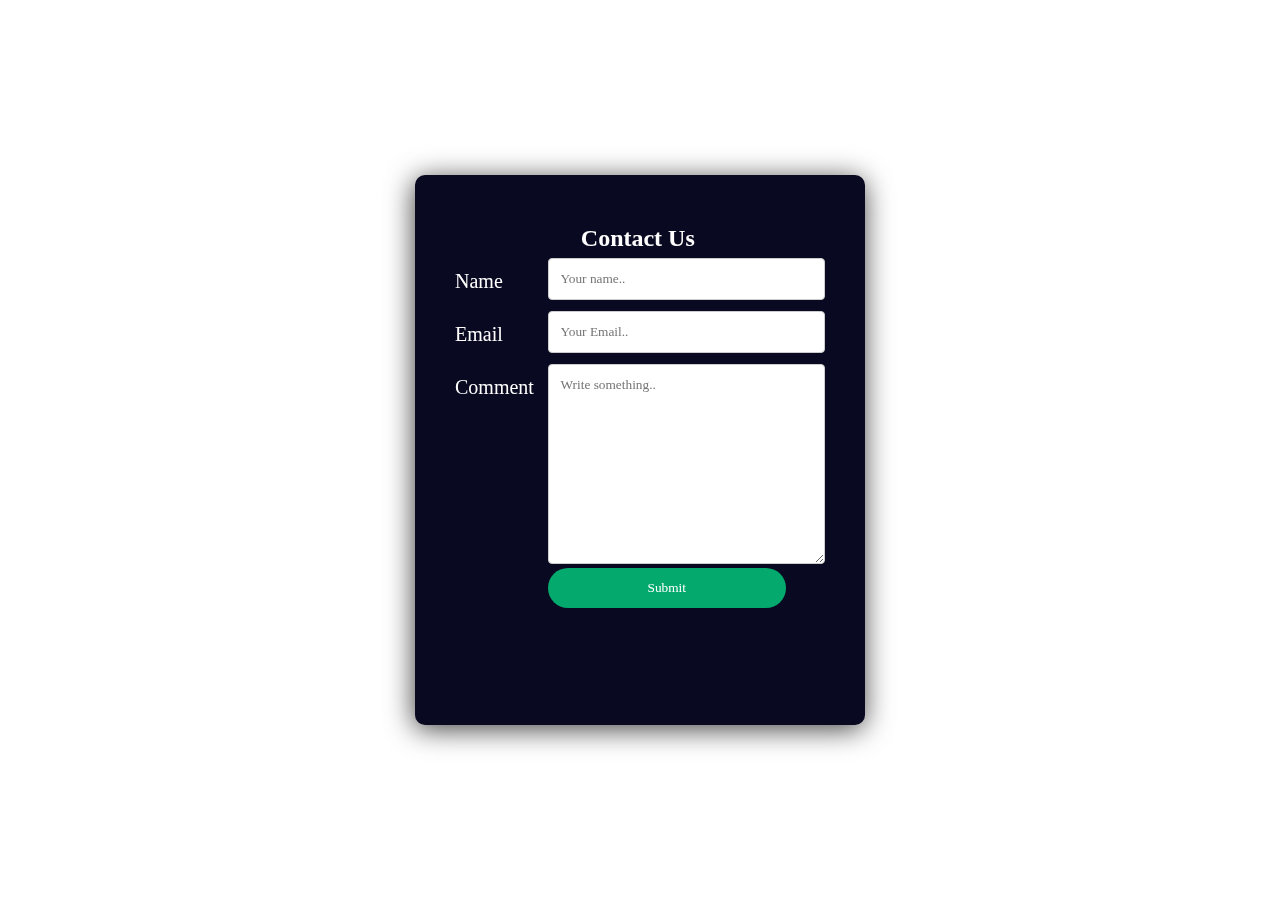
<file: contact.html>
<!DOCTYPE html>
<html lang="en">
<head>
    <meta charset="UTF-8">
    <meta name="viewport" content="width=device-width, initial-scale=1.0">
    <link rel="stylesheet" href="style.css">
    <title>Document</title>
</head>
<body>
    


<div class="container">
    <h2>Contact Us</h2>
    <form action="">
      <div class="row">
        <div class="col-25">
          <label for="fname">Name</label>
        </div>
        <div class="col-75">
          <input type="text" id="fname" name="firstname" placeholder="Your name..">
        </div>
      </div>
      <div class="row">
        <div class="col-25">
          <label for="email">Email</label>
        </div>
        <div class="col-75">
          <input type="email" id="email" name="email" placeholder="Your Email..">
        </div>
      </div>
      <div class="row">
        <div class="col-25">
          <label for="subject">Comment</label>
        </div>
        <div class="col-75">
          <textarea id="subject" name="subject" placeholder="Write something.." style="height:200px"></textarea>
        </div>
      </div>
      <div class="row">
        <input type="submit" value="Submit">
        
      </div>
    </form>
  </div>

</body>
</html>
</file>
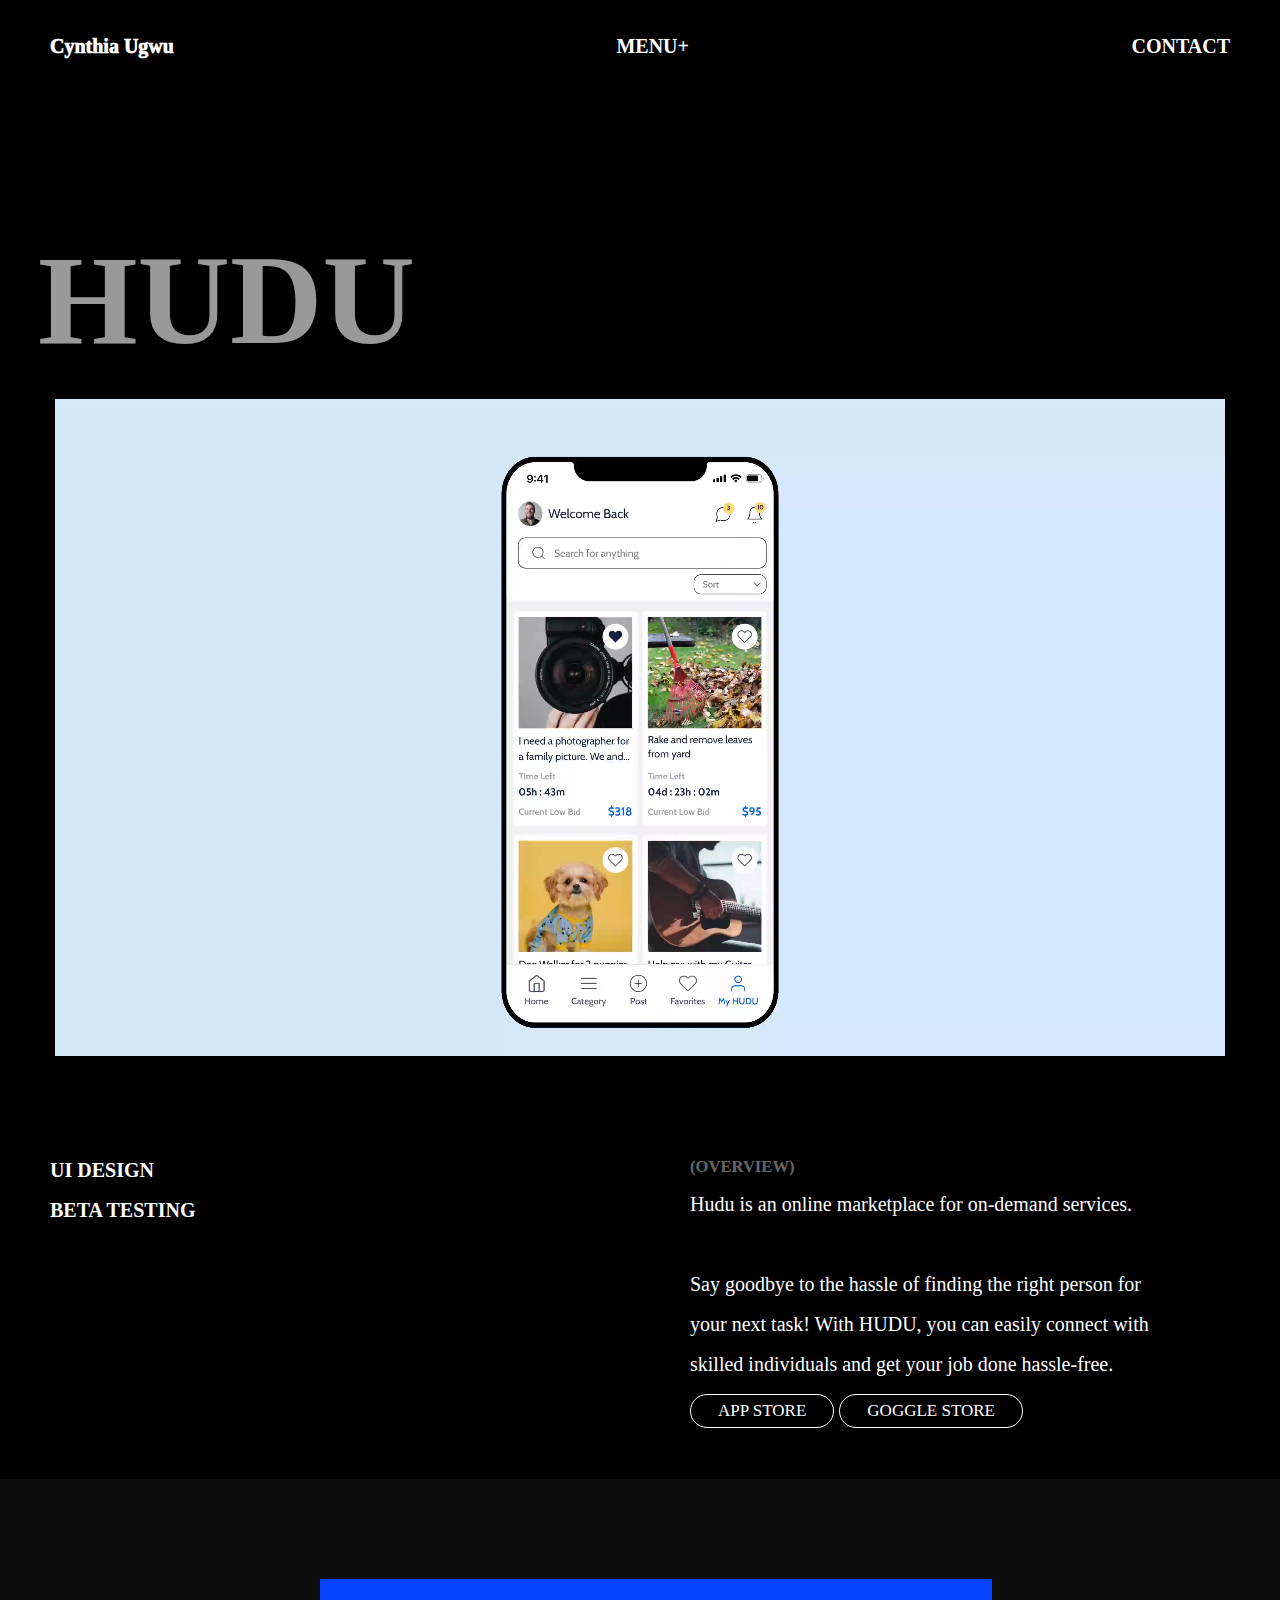
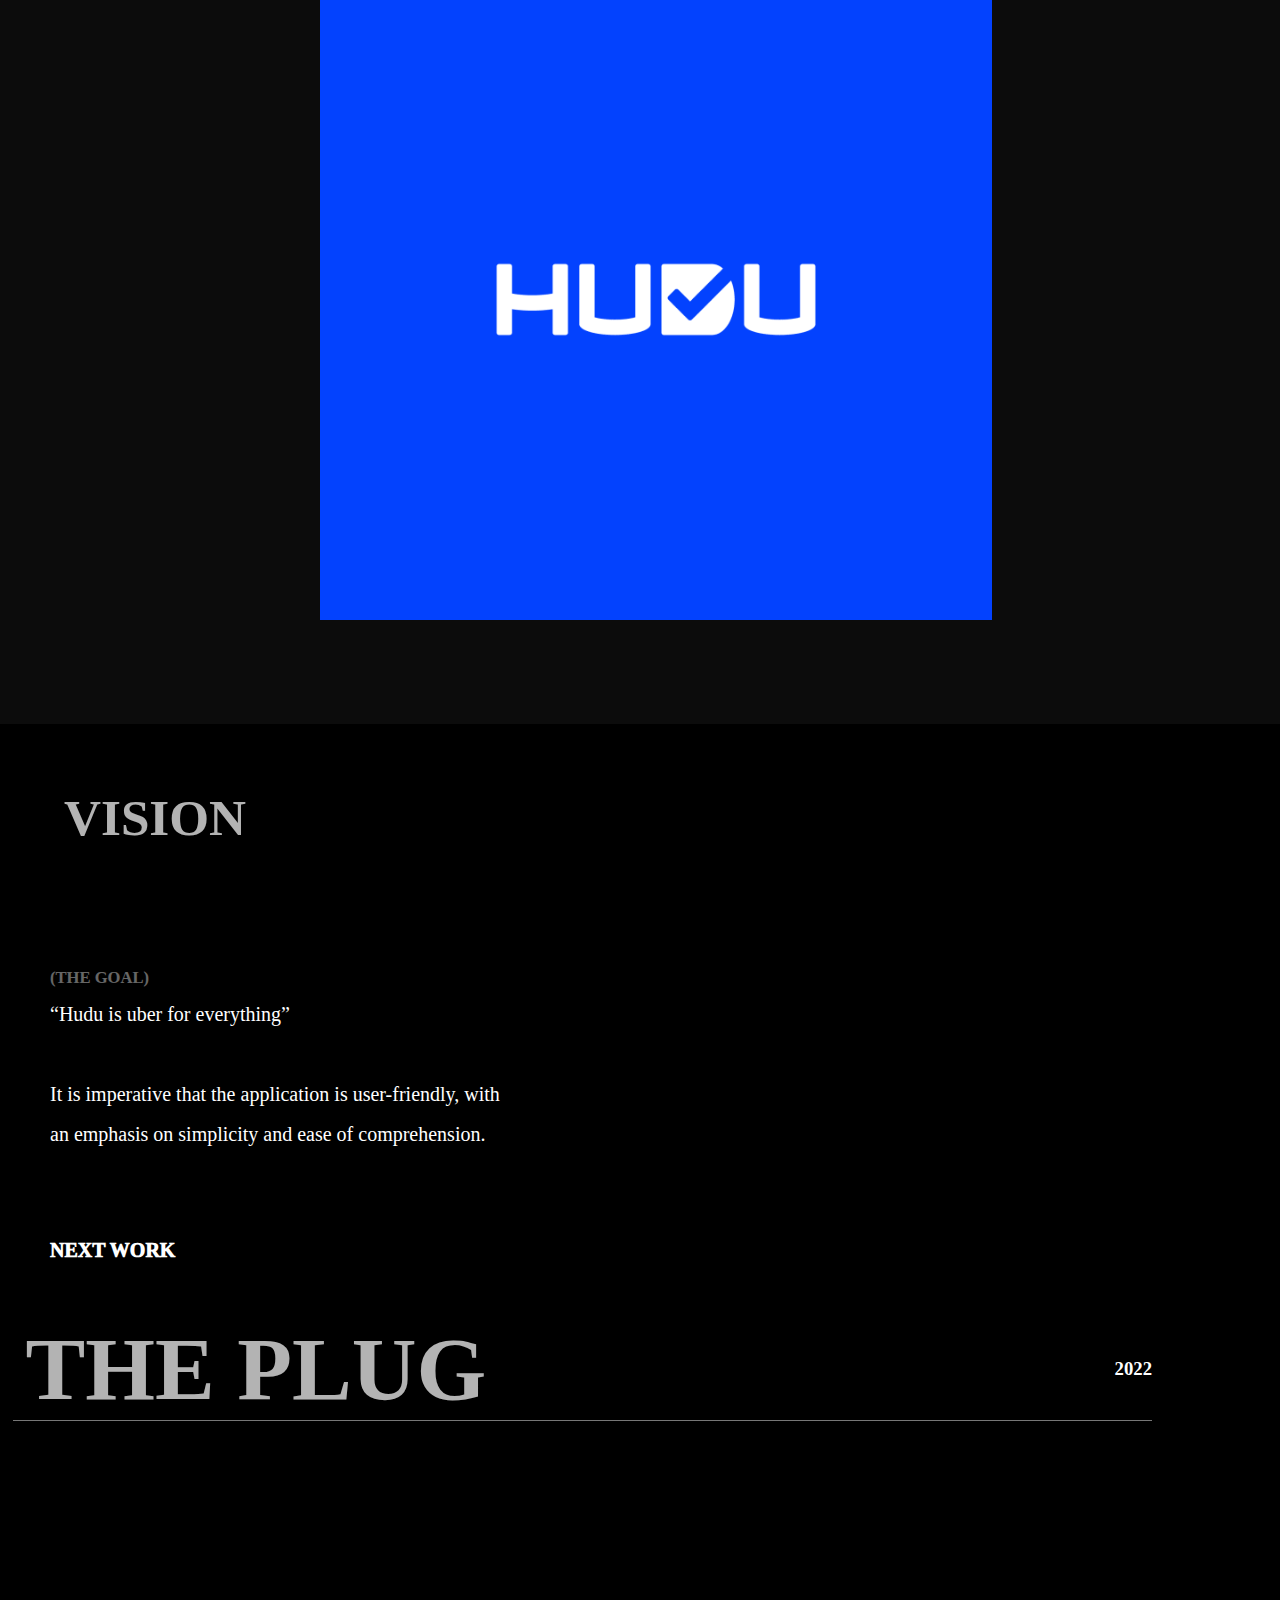
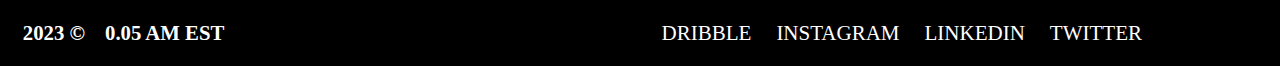
<file: Hudu.html>
<!DOCTYPE html>
<html lang="en">

<head>
    <meta charset="UTF-8">
    <meta name="viewport" content="width=device-width, initial-scale=1.0">
    <title>IXPERIENCE</title>
    <link rel="stylesheet" href="style.css">
</head>

<body>
    <div id="nav">
        <a href="#">Cynthia Ugwu</a>
        <h4>menu+</h4>
        <a href="contact.html"><h4>CONTACT</h4></a>
    </div>

    <div id="heading_plug">
        <h1>HUDU</h1>

        <video class="video1" autoplay loop>
            <source src="hudu-main.mp4" type="video/mp4">

            Your browser does not support the video tag.
        </video>

    </div>


    <div class="paragraph">
        <div class="part1">
            <div class="width40">
                <h4>UI DESIGN <br>
                    BETA TESTING
                </h4>
            </div>
        </div>
        <div class="part2">
            <div class="width40">
                <h5>(OVERVIEW)</h5>
                <p>
                    Hudu is an online marketplace for on-demand services.</p><br>
                    <p>Say goodbye to the hassle of finding the right person for your next task! With HUDU, you can easily connect with skilled individuals and get your job done hassle-free.</p>
                    <button class="live">APP STORE</button>
                    <button class="live">GOGGLE STORE</button>
            </div>
        </div>
    </div>

    <div class="full">
        <div class="vid12">
          <img src="hudu-logo.webp" alt="">
        </div>
    </div>

    <div class="challenge">
        <h1>VISION</h1>
    </div>

    <div class="paragraph">
        <div class="part1">
            <div class="width40">
                <h5>(THE GOAL)</h5>
                <p>“Hudu is uber for everything”</p><br>
                <p>It is imperative that the application is user-friendly, with an emphasis on simplicity and ease of comprehension.</p>
            </div>
        </div>
    </div>
    <div id="nav">
        <a href="#">NEXT WORK</a>
    </div>

    <div id="second_plug">
        <div class="element">
            <a href="plug.html">THE PLUG</a>
            <h3>2022</h3>
        </div>

        <div id="foot_plug">
            <div id="left-footer_p">
                <h5>2023 &copy;</h5>
                <h5>0.05 AM EST</h5>
            </div>
            <div id="right-footer_p">
                <a href="#">DRIBBLE</a>
                <a href="#">INSTAGRAM</a>
                <a href="#">LINKEDIN</a>
                <a href="#">TWITTER</a>
            </div>
        </div>


</body>

</html>
</file>
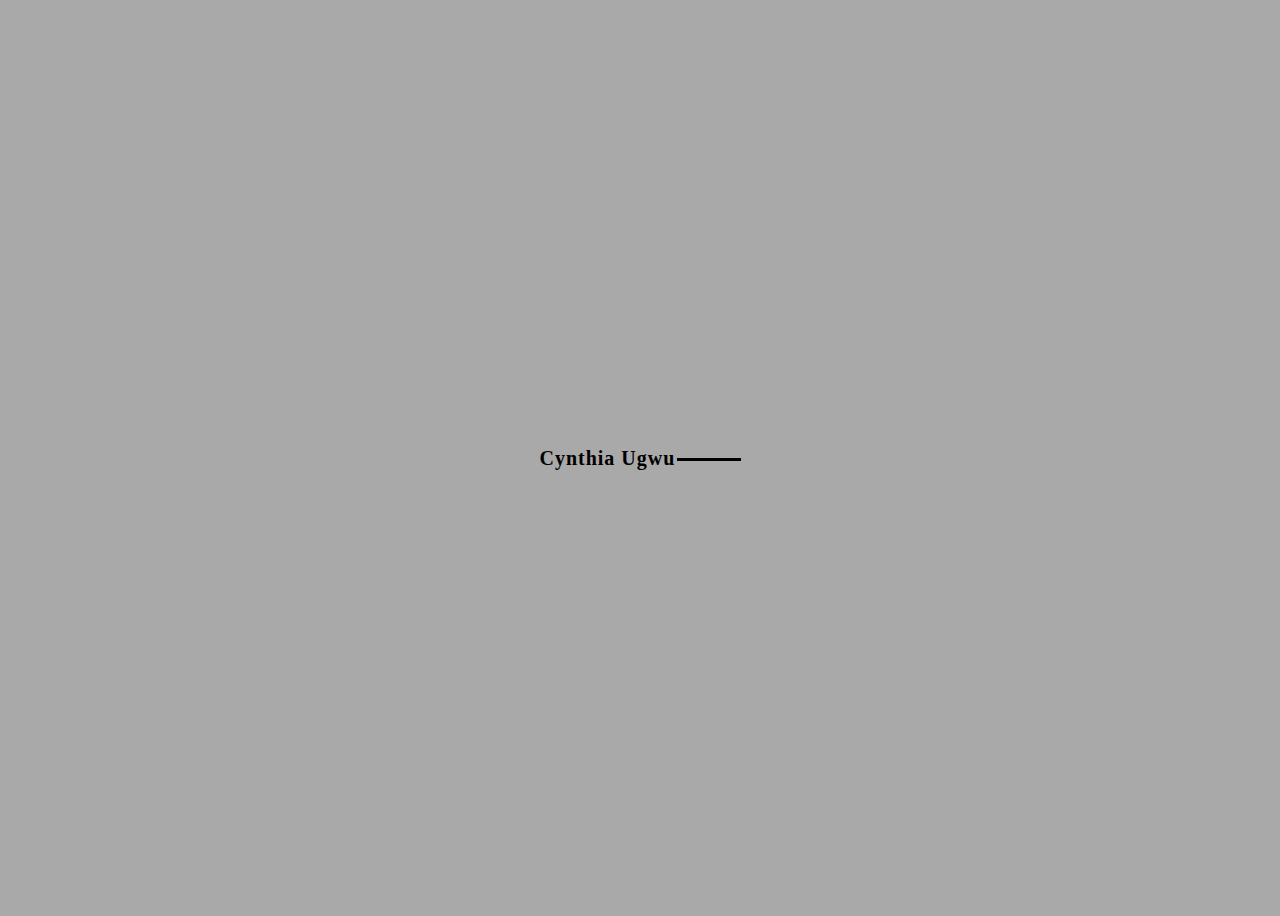
<file: preloder.html>
<!DOCTYPE html>
<html lang="en">
<head>
    <meta charset="UTF-8">
    <meta name="viewport" content="width=device-width, initial-scale=1.0">
    <link rel="stylesheet" href="pre.css">
    <title>Document</title>
</head>
<body>
    <div id="container">
        <div class="text">
            <h4>Cynthia Ugwu</h4>
        </div>
        <div class="loading">
            <div class="line-box">
                <div class="line"></div>
            </div>
        </div>
    </div>
</body>
</html>
</file>
<file: style.css>
* {
    margin: 0;
    padding: 0;
    box-sizing: border-box;
    font-family: "General Sans";
}

html,
body {
    width: 100%;
    height: 100%;
}

#minicircle {
    transition: all cubic-bezier(0.19, 1, 0.22, 1);
    width: 10px;
    height: 10px;
    position: absolute;
    z-index: 99999;
    border-radius: 50%;
    background-color: #fff;
}

#main {
    width: 100%;
    background-color: black;
}

#hero {
    color: #fff;
    width: 100%;
    height: 100vh;
    background-color: black;
    position: relative;

}

#nav {
    display: flex;
    align-items: center;
    justify-content: space-between;
    color: #fff;
    width: 100%;
    padding: 35px 50px;
    font-weight: 1000;
    background-color: black;



}

#nav a {
    color: #fff;
    text-decoration: none;
    font-size: 20px;
}

#nav h4 {
    color: #fff;
    text-transform: uppercase;
    font-size: 20px;
}

#heading {
    margin-top: 90px;
}


#heading h1 {
    font-size: 10vw;
    font-weight: 900;
    line-height: .9;
    opacity: .6;
    margin-left: 30px;
    text-transform: uppercase;
}

#heading #secondh1 {
    margin-left: 240px;

}

.blocktext {
    width: fit-content;
    flex-direction: column;
    align-items: end;
    display: flex;

}

.blocktext h5 {
    line-height: 3.8;
    text-align: right !important;
    text-transform: uppercase;
    font-size: 17px;
}

#headings {
    display: flex;
    flex-direction: column;
    align-items: end;
    margin-top: 100px;
    padding-right: 50px;
}

#headings h5 {
    text-transform: uppercase;
    margin-top: .5vw;
    font-size: 1vw;
    text-align: right;
}

#footer {
    padding: 0 2vw;
    width: 100%;
    margin-top: 300px;
    display: flex;
    align-items: center;
    justify-content: space-between;

}

#footer a {
    text-decoration: none;
    color: #fff;
    text-transform: uppercase;
}

#footer #iconset {
    display: flex;
    gap: 5px;
    font-size: 20px;
    opacity: .9;

}

#footer .circle {
    display: flex;
    color: black;
    align-items: center;
    justify-content: center;
    width: 25px;
    height: 25px;
    border-radius: 50%;
    background-color: #c6c4c4;
}



#second {
    padding-right: 10vw;
    padding-top: 200px;
    background-color: black;
    width: 100%;
    padding-left: 3vw;

}

.elem {
    position: relative;
    display: flex;
    align-items: center;
    justify-content: space-between;
    width: 100%;
    border-top: 1px solid #777;
    padding: 3.5vw 3vw;
    padding-right: 0;
    color: #fff;


}

.elem a {
    font-size: 7.6vw;
    opacity: .7;
    text-transform: uppercase;
    font-weight: 900;
    text-decoration: none;
    color: #fff;
}

.elemlast {
    border-bottom-color: #777;
}

.elem img {
    height: 150%;
    display: block;
    z-index: 999;
    position: absolute;
}

#third {
    padding: 10vw 5vw;
    display: flex;
    align-items: center;

    width: 100%;
    background-color: black;
    padding-left: 40vw;
    gap: 50px;


}

#third img {
    width: 300px;
}

#about h5 {
    text-transform: uppercase;
    opacity: .7;
    margin-bottom: 2px;
}

#about a {
    padding: 6px 17px;
    text-decoration: none;
    color: #fff;
    border: 1px solid white;
    border-radius: 100px;
    font-size: 17px;

}

#about p {
    line-height: 1.5;
    margin-bottom: 30px;
}


#about {

    color: #fff;
    font-size: 20px;
    width: 30rem;
}

#subscribe {
    width: 100%;
    color: #fff;
    padding: 20px 30px;
    padding-bottom: 7vw;
    text-transform: uppercase;
}

#subscribe h5 {
    opacity: .6
}

#subscribe h3 {
    font-family: 14px;
    margin-top: 10px;
}
#subscribe input{
    width: 20%;
    display: block;
    margin-top: 5px;
}
#subscribe button{
    padding: 3px 8px;
    margin-top: 5px;
}

#foot {
    background-color: black;
    color: #fff;
    display: flex;
    align-items: center;
    justify-content: space-between;
    padding: 40px 30px;
    font-size: 20px;
}

#left-footer {
    display: flex;
    gap: 20px;
}

#foot a {
    color: #fff;
    text-decoration: none;
    font-weight: 500;
    font-size: 18px;
}

#right-footer {
    display: flex;
    gap: 25px;
}

/* plug page paragraph */
#heading_plug h1 {
    font-size: 10vw;
    font-weight: 900;
    line-height: .9;
    opacity: .6;
    margin-left: 38px;
    text-transform: uppercase;
}

#heading_plug {
    padding-top: 150px;
    height: auto;
    background-color: black;
    color: #fff;
}

#heading_plug img,video{
    padding: 40px 55px;
    width: 100%;
}

.paragraph {

    color: #fff;
    background-color: #000;
    display: flex;
    padding-top: 50px;
    padding-bottom: 50px;
    justify-content: space-between;
}

.part1,
.part2 {
    padding-left: 50px;
    width: 50%;
    font-size: 20px;
    line-height: 2;
    font-weight: 100;
}

.width40 {
    width: 80%;
}

.width40 h5 {
    opacity: .4;
}

.live {
    margin-top: 10px;
    background-color: #000;
    color: #fff;
    padding: 6px 27px;
    border: 1px solid white;
    border-radius: 100px;
    font-size: 17px;
}

.live:hover {
    background-color: #fff;
    color: #000;
}

@media (max-width:925px) {
    .paragraph {
        flex-direction: column;
        height: auto;
    }

    .part1 {
        width: 100%;
        margin-bottom: 10px;
        padding-bottom: -10px;

    }

    .part2 {
        width: 100%;
        height: auto;
    }

}

.full {
    background-color:#000000f3;
    width: 100%;
    padding: 100px 0px;
}

.vid {
    background-color:#000000f3;
    margin: auto;
    width: 90%;
}
.vid12{
    margin-left: 25%;
}
.vid12 img{
   
    width: 70%;
}

.video1 {
    width: 100%;
}


.challenge {
    background-color: black;
    color: #fff;
    font-size: 2vw;
    font-weight: 700;
    padding: 5%;
}

.challenge h1 {
    opacity: .7;
}

#second_plug {
    padding-right: 10vw;
    padding-top: 20px;
    background-color: black;
    width: 100%;
    padding-left: 1vw;

}

.element {
    position: relative;
    display: flex;
    align-items: center;
    justify-content: space-between;
    width: 100%;
    border-bottom: 1px solid #777;
    padding: 0vw 1vw;
    padding-right: 0;
    color: #fff;
}

.element a {
    font-size: 7vw;
    opacity: .7;
    text-transform: uppercase;
    font-weight: 900;
    text-decoration: none;
    color: #fff;
}

#foot_plug {
    background-color: black;
    color: #fff;
    display: flex;
    align-items: center;
    justify-content: space-between;
    padding-top: 200px;
    padding-left: 10px;
    padding-right: 10px;
    padding-bottom: 20px;
    font-size: 25px;
}

#left-footer_p {
    display: flex;
    gap: 20px;
}

#foot_plug a {
    color: #fff;
    text-decoration: none;
    font-weight: 500;
    font-size: 21px;
}

#right-footer_p {
    display: flex;
    gap: 25px;
}

#container{
    width: 100%;
    min-height: 100vh;
    background-color: #777;
    display: flex;
    justify-content: center;
    align-items: center;
    z-index: 100;
    position: fixed;
    
}

.text{
    color: black;
    font-size: 20px;
    letter-spacing: 1px;
    /* background-color: brown; */
}

.loading{
    margin-top: 3px;
    margin-left: 2px;
    width: 5%;
    height: auto;
    display: flex;
    justify-content: center;
    align-items: center;
    background-color: white;
    /* background-color: blueviolet; */
}

.loading .line-box{
   
    width: 100%;
    height: 3px;
    /* border:  2px solid black;  */
    border-radius: 4px; 
}

.loading .line-box .line{
    height: 3px;
    background-color: black;
    animation: loading 0.5s forwards cubic-bezier(0,0,0,0);
}

@keyframes loading{
    0%{
        width: 0%;
    }
    100%{
        width: 100%;
    }

}
  input[type=text], select, textarea{
      width: 100%;
      padding: 12px;
      border: 1px solid #ccc;
      border-radius: 4px;
      box-sizing: border-box;
      resize: vertical;
    }
    input[type=email], select, textarea{
      width: 100%;
      padding: 12px;
      border: 1px solid #ccc;
      border-radius: 4px;
      box-sizing: border-box;
      resize: vertical;
    }
    
    /* Style the label to display next to the inputs */
    label {
      padding: 12px 12px 12px 0;
      display: inline-block;
      font-size: 20px;
      color: white;
    }
    
    /* Style the submit button */
    input[type=submit] {
      background-color: #04AA6D;
      color: white;
      padding: 12px 100px;
      border: none;
      border-radius: 20px;
      cursor: pointer;
      margin-left: 25%;
    }
   
    
    /* Style the container */
    .container {
      /* border-radius: 5px;
      background-color: #f2f2f2;
      /* padding: 20px; 
      transform: translate(-50%, -50%); */
      position:fixed;
      top: 50%;
      left: 50%;
      transform: translate(-50%, -50%);
      width: 450px;
      height: 550px;
      padding: 50px 40px;
      box-sizing: border-box;
      box-shadow: -1px 4px 28px 0px rgba(0,0,0,0.75);
      border-radius: 10px;
      background-color: rgb(9, 9, 33);
    }
   .container h2{
      margin-left: 34%;
      color: #fff;
   }
    
    /* Floating column for labels: 25% width */
    .col-25 {
      float: left;
      width: 25%;
      margin-top: 6px;
    }
    
    /* Floating column for inputs: 75% width */
    .col-75 {
      float: left;
      width: 75%;
      margin-top: 6px;
    }
    
    /* Clear floats after the columns */
    .row:after {
      content: "";
      display: table;
      clear: both;
    }
    
    /* Responsive layout - when the screen is less than 600px wide, make the two columns stack on top of each other instead of next to each other */
    @media screen and (max-width: 600px) {
      .col-25, .col-75, input[type=submit] {
        width: 80%;
        margin-left: 0;
        margin-top: 0;
      }
      input[type=text], select, textarea{
          width: 100%;
    }
    input[type=email], select, textarea{
      width: 100%;
    }
    .container {
     
      height: 600px;
  }
    }
</file>
<file: pre.css>
body{
    background-color: darkgray;

}
#container{
    width: 100%;
    min-height: 100vh;
    display: flex;
    justify-content: center;
    align-items: center;
    
}

.text{
    color: black;
    font-size: 20px;
    letter-spacing: 1px;
    /* background-color: brown; */
}

.loading{
    margin-top: 3px;
    margin-left: 2px;
    width: 5%;
    height: auto;
    display: flex;
    justify-content: center;
    align-items: center;
    background-color: white;
    /* background-color: blueviolet; */
}

.loading .line-box{
   
    width: 100%;
    height: 3px;
    /* border:  2px solid black;  */
    border-radius: 4px; 
}

.loading .line-box .line{
    height: 3px;
    background-color: black;
    animation: loading 0.5s forwards cubic-bezier(0,0,0,0);
}

@keyframes loading{
    0%{
        width: 0%;
    }
    100%{
        width: 100%;
    }

}
</file>
